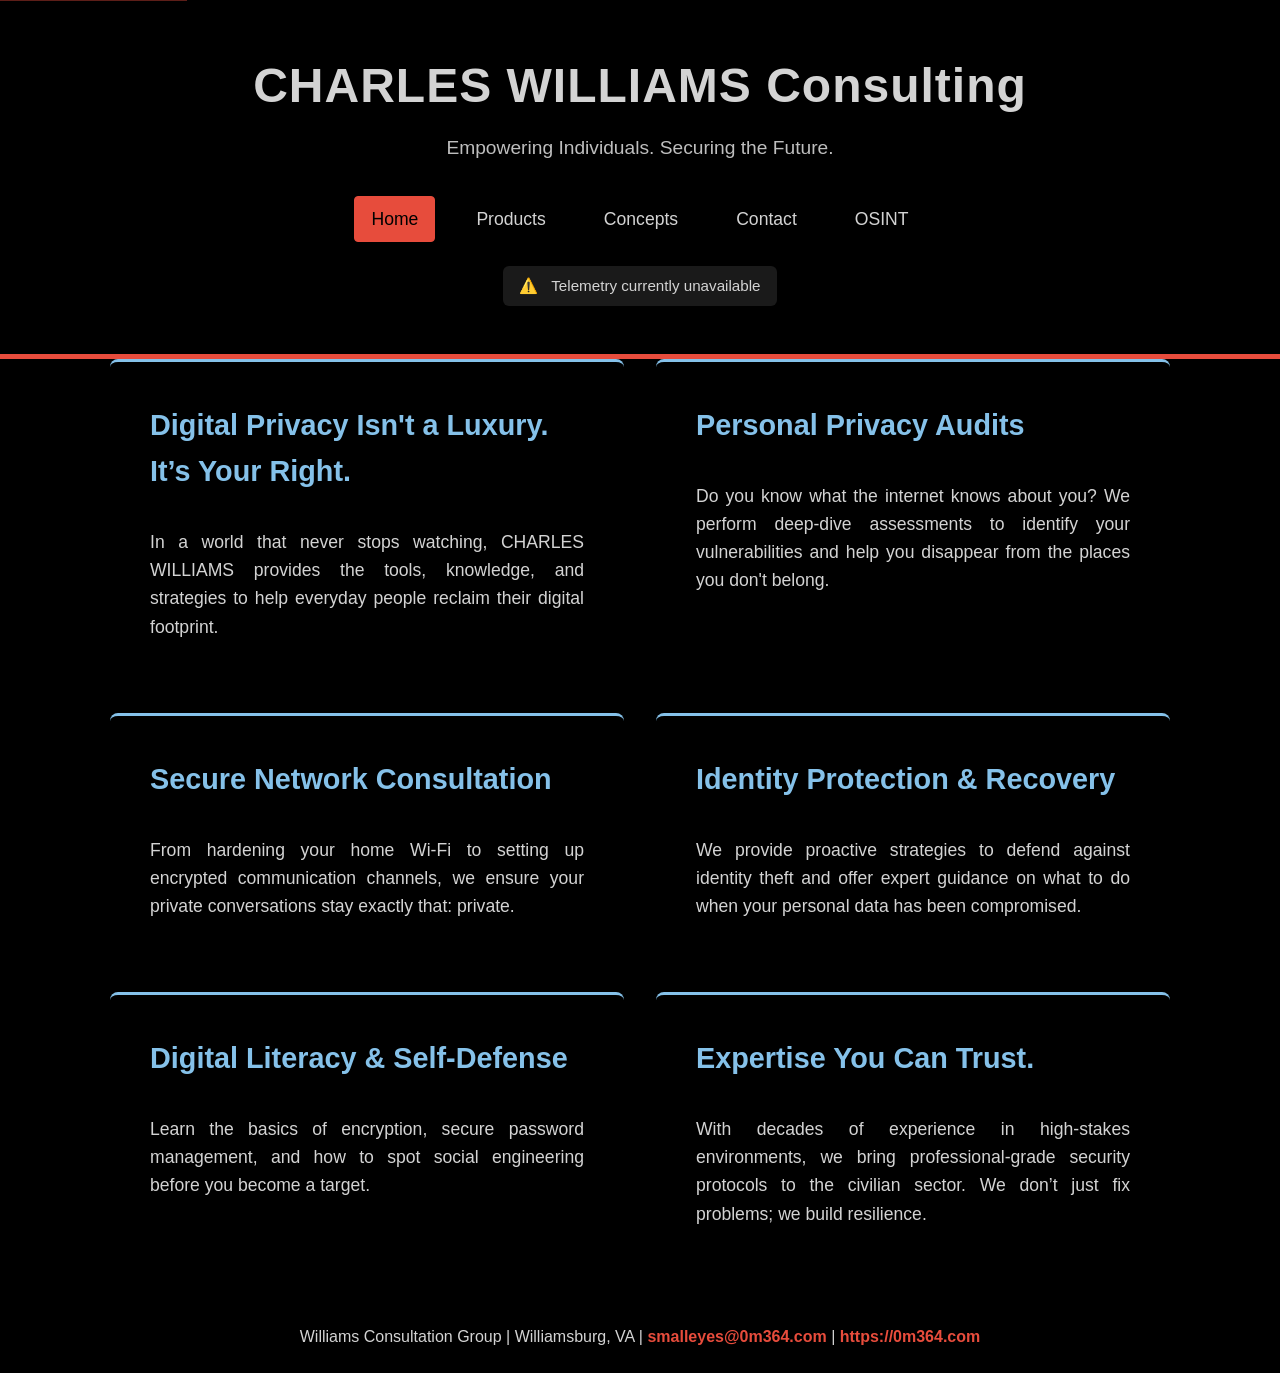
<file: index.html>
<!DOCTYPE html>
<html lang="en">
<head>
    <meta http-equiv="Content-Security-Policy" content="default-src 'self'; script-src 'self' https://cdnjs.cloudflare.com; style-src 'self'; img-src 'self' data: https:; connect-src 'self' https://get.geojs.io https://api.open-meteo.com https://api.counterapi.dev; frame-src 'self' https://github.com;">
    <meta charset="UTF-8">
    <meta name="viewport" content="width=device-width, initial-scale=1.0">
    <meta name="description" content="CHARLES WILLIAMS Consulting Empowering Individuals. Securing the Future.">
    <title>CHARLES WILLIAMS Consulting | Empowering Individuals. Securing the Future.</title>
    <link rel="stylesheet" href="styles.css">
</head>
<body>
    <a href="#main-content" class="skip-link">Skip to main content</a>
    <header>
        <div class="container">
            <h1>CHARLES WILLIAMS Consulting</h1>
            <p class="tagline">Empowering Individuals. Securing the Future.</p>
            <nav class="navigation">
                <a href="index.html" class="active" aria-current="page">Home</a>
                <a href="products.html">Products</a>
                <a href="concepts.html">Concepts</a>
                <a href="contact.html">Contact</a>
                <a href="#" id="sitrep-btn" role="button" aria-haspopup="dialog">OSINT</a>

            </nav>
            <div id="local-info" class="local-info-widget"></div>
        </div>
    </header>

    <main id="main-content" class="container" tabindex="-1">
        <section id="digital-privacy" class="card">
            <h2>Digital Privacy Isn't a Luxury. It’s Your Right.</h2>
            <p>In a world that never stops watching, CHARLES WILLIAMS provides the tools, knowledge, and strategies to help everyday people reclaim their digital footprint.</p>
        </section>

        <section id="personal-privacy-audits" class="card">
            <h2>Personal Privacy Audits</h2>
            <p>Do you know what the internet knows about you? We perform deep-dive assessments to identify your vulnerabilities and help you disappear from the places you don't belong.</p>
        </section>

        <section id="secure-network-consultation" class="card">
            <h2>Secure Network Consultation</h2>
            <p>From hardening your home Wi-Fi to setting up encrypted communication channels, we ensure your private conversations stay exactly that: private.</p>
        </section>

        <section id="identity-protection" class="card">
            <h2>Identity Protection & Recovery</h2>
            <p>We provide proactive strategies to defend against identity theft and offer expert guidance on what to do when your personal data has been compromised.</p>
        </section>

        <section id="digital-literacy" class="card">
            <h2>Digital Literacy & Self-Defense</h2>
            <p>Learn the basics of encryption, secure password management, and how to spot social engineering before you become a target.</p>
        </section>

        <section id="expertise" class="card">
            <h2>Expertise You Can Trust.</h2>
            <p>With decades of experience in high-stakes environments, we bring professional-grade security protocols to the civilian sector. We don’t just fix problems; we build resilience.</p>
        </section>
    </main>

    <footer>
        <div class="container">
            <p>Williams Consultation Group | Williamsburg, VA | <a href="mailto:smalleyes@0m364.com">smalleyes@0m364.com</a> | <a href="https://0m364.com" target="_blank" rel="noopener noreferrer">https://0m364.com</a></p>
        </div>
    </footer>
<script src="modal.js"></script>
<script src="widget.js"></script>

<div id="sitrep-modal" class="sitrep-modal-overlay" role="dialog" aria-modal="true" aria-label="Situation Report">
    <div class="sitrep-modal-content">
        <button type="button" class="sitrep-modal-close" id="close-sitrep" aria-label="Close" title="Close (Esc)"><span aria-hidden="true">&times;</span></button>
        <div id="sitrep-content">
            <p><strong>BLUF:</strong> The shift from localized skirmish to structural energy war is complete; Brent Crude’s 30% monthly forecast leap confirms the world has priced in a permanent state of kinetic friction in the Middle East.</p>
            <br>
            <p><strong>VECTOR 1: CONFLICT</strong></p>
            <p>Kinetic: The "shadow war" ended. Coordinated US-Israeli strikes on Iranian strategic sites in late February triggered a month of escalating reprisals. Most significant: An Iranian missile/drone strike on Saudi Arabia’s Prince Sultan Air Base, signaling that traditional "safe zones" for Western assets no longer exist.</p>
            <p>Cyber: Total digital mobilization. We tracked over 100 high-level incidents across the Gulf in a 72-hour window mid-March. Nation-state actors have moved past data theft to supply-chain weaponization, targeting SCADA systems in energy and aviation. It’s not "hacking" anymore; it’s prep for a total grid-down scenario.</p>
            <br>
            <p><strong>VECTOR 2: FINANCE</strong></p>
            <p>Commodity Shocks: Brent Crude is the only chart that matters right now. Economists recorded the steepest annual forecast revision in history—a 30% jump in 30 days. This isn't a spike; it’s a structural repricing.</p>
            <p>Sovereign Stress: Japan’s Central Bank has officially pivot-classified the Iran conflict as a "monetary policy problem." When the world’s largest creditors start hiking rates to offset war-driven fuel costs, the "cheap money" era is buried.</p>
            <br>
            <p><strong>VECTOR 3: HUMAN</strong></p>
            <p>Anomalous Displacement: Beyond the standard refugee flows, we are seeing "Crypto-flight"—massive, synchronized wallet movements out of regional exchanges into cold storage or neutral-jurisdiction stablecoins, mirroring the physical movement of elites out of the Gulf.</p>
            <p>Aviation: Regional airspace is a Swiss-cheese map of NOTAMs (Notices to Air Missions). Commercial traffic in the Middle East is being rerouted daily to avoid "active kinetic zones," straining global fuel reserves and logistics.</p>
            <br>
            <p><strong>VECTOR 4: EARTH</strong></p>
            <p>Atmospheric: We are in a "Decoupled La Niña." While the SST (Sea Surface Temperature) anomalies in the Pacific are weakening toward neutral, the atmospheric response remains locked in a high-stress gradient. Translation: The weather isn't following the traditional playbook, making agricultural yields in the Southern Hemisphere even more unpredictable than the geopolitics.</p>
            <p>Seismic: Multiple M6.0+ events recorded, but the systemic stress is currently focused on the human "Ground" rather than the literal one.</p>
            <br>
            <p><strong>MARVIN’S ASSESSMENT:</strong></p>
            <p>The machine is grinding its gears because there's sand and shrapnel in the oil. We’re currently at a 7.5/10 on the "Don't Panic" scale. You’re not dead yet, but the life support system is beeping very loudly.</p>
        </div>
    </div>
</div>



</body>
</html>
</file>
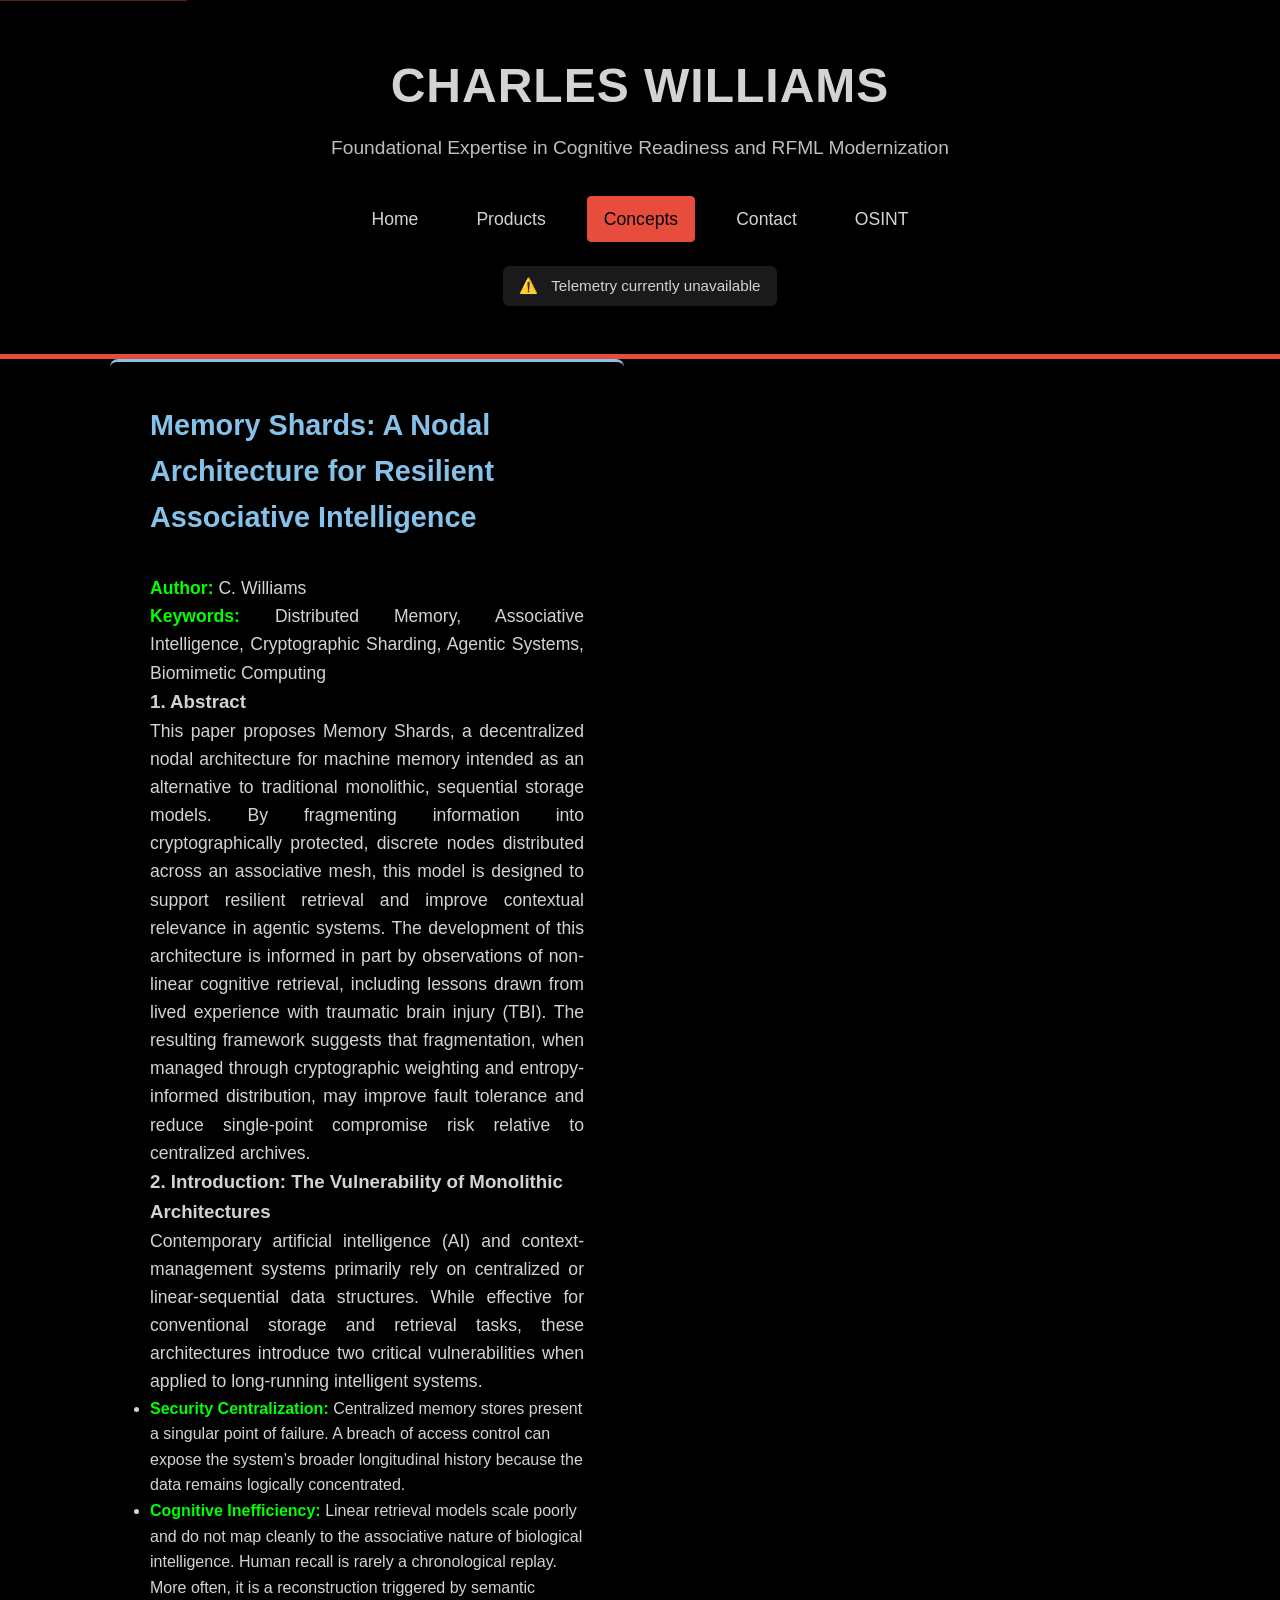
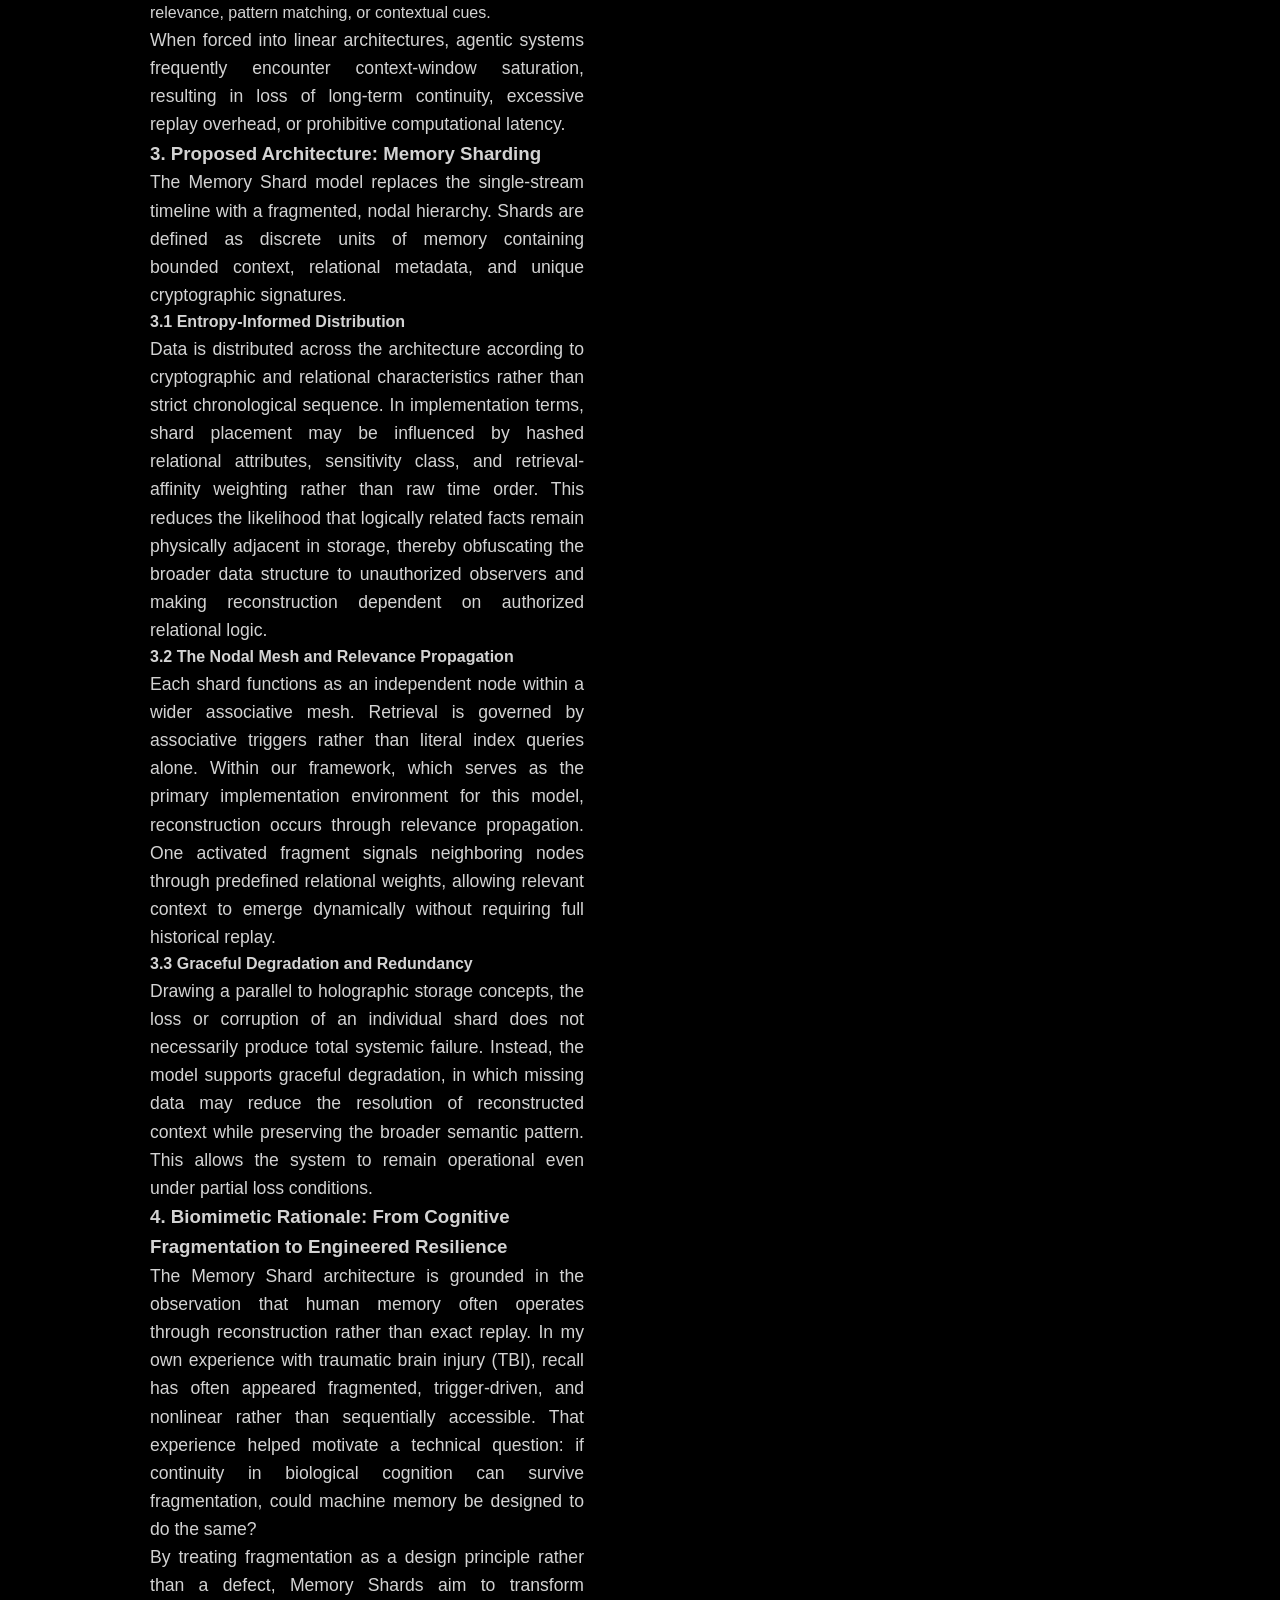
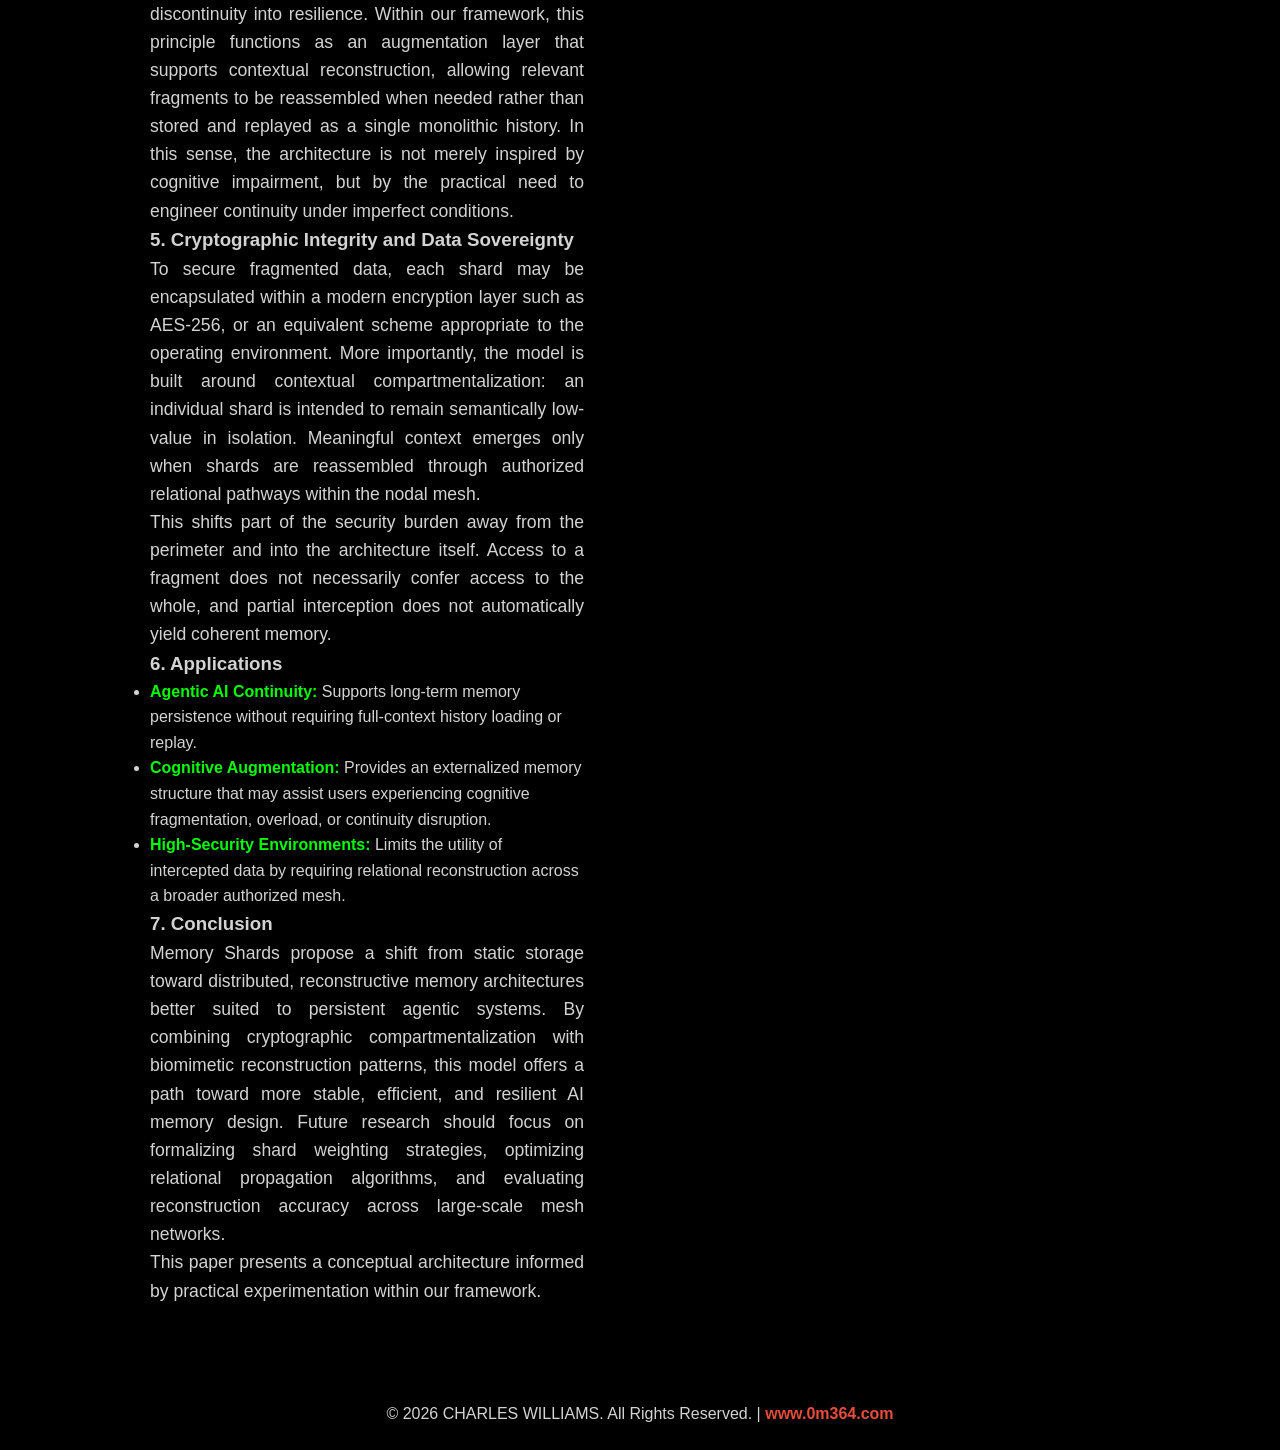
<file: concepts.html>
<!DOCTYPE html>
<html lang="en">
<head>
    <meta http-equiv="Content-Security-Policy" content="default-src 'self'; script-src 'self' https://cdnjs.cloudflare.com; style-src 'self'; img-src 'self' data: https:; connect-src 'self' https://get.geojs.io https://api.open-meteo.com https://api.counterapi.dev; frame-src 'self' https://github.com;">
    <meta charset="UTF-8">
    <meta name="viewport" content="width=device-width, initial-scale=1.0">
    <meta name="description" content="CHARLES WILLIAMS Concepts - Memory Shards: A Nodal Architecture for Resilient Associative Intelligence">
    <title>Concepts | CHARLES WILLIAMS</title>
    <link rel="stylesheet" href="styles.css">
</head>
<body>
    <a href="#main-content" class="skip-link">Skip to main content</a>
    <header>
        <div class="container">
            <h1>CHARLES WILLIAMS</h1>
            <p class="tagline">Foundational Expertise in Cognitive Readiness and RFML Modernization</p>
            <nav class="navigation">
                <a href="index.html">Home</a>
                <a href="products.html">Products</a>
                <a href="concepts.html" class="active" aria-current="page">Concepts</a>
                <a href="contact.html">Contact</a>
                <a href="#" id="sitrep-btn" role="button" aria-haspopup="dialog">OSINT</a>
            </nav>
            <div id="local-info" class="local-info-widget"></div>
        </div>
    </header>

    <main id="main-content" class="container" tabindex="-1">
        <section class="card">
            <h2>Memory Shards: A Nodal Architecture for Resilient Associative Intelligence</h2>
            <p><strong>Author:</strong> C. Williams</p>
            <p><strong>Keywords:</strong> Distributed Memory, Associative Intelligence, Cryptographic Sharding, Agentic Systems, Biomimetic Computing</p>

            <h3>1. Abstract</h3>
            <p>This paper proposes Memory Shards, a decentralized nodal architecture for machine memory intended as an alternative to traditional monolithic, sequential storage models. By fragmenting information into cryptographically protected, discrete nodes distributed across an associative mesh, this model is designed to support resilient retrieval and improve contextual relevance in agentic systems. The development of this architecture is informed in part by observations of non-linear cognitive retrieval, including lessons drawn from lived experience with traumatic brain injury (TBI). The resulting framework suggests that fragmentation, when managed through cryptographic weighting and entropy-informed distribution, may improve fault tolerance and reduce single-point compromise risk relative to centralized archives.</p>

            <h3>2. Introduction: The Vulnerability of Monolithic Architectures</h3>
            <p>Contemporary artificial intelligence (AI) and context-management systems primarily rely on centralized or linear-sequential data structures. While effective for conventional storage and retrieval tasks, these architectures introduce two critical vulnerabilities when applied to long-running intelligent systems.</p>
            <ul>
                <li><strong>Security Centralization:</strong> Centralized memory stores present a singular point of failure. A breach of access control can expose the system’s broader longitudinal history because the data remains logically concentrated.</li>
                <li><strong>Cognitive Inefficiency:</strong> Linear retrieval models scale poorly and do not map cleanly to the associative nature of biological intelligence. Human recall is rarely a chronological replay. More often, it is a reconstruction triggered by semantic relevance, pattern matching, or contextual cues.</li>
            </ul>
            <p>When forced into linear architectures, agentic systems frequently encounter context-window saturation, resulting in loss of long-term continuity, excessive replay overhead, or prohibitive computational latency.</p>

            <h3>3. Proposed Architecture: Memory Sharding</h3>
            <p>The Memory Shard model replaces the single-stream timeline with a fragmented, nodal hierarchy. Shards are defined as discrete units of memory containing bounded context, relational metadata, and unique cryptographic signatures.</p>

            <h4>3.1 Entropy-Informed Distribution</h4>
            <p>Data is distributed across the architecture according to cryptographic and relational characteristics rather than strict chronological sequence. In implementation terms, shard placement may be influenced by hashed relational attributes, sensitivity class, and retrieval-affinity weighting rather than raw time order. This reduces the likelihood that logically related facts remain physically adjacent in storage, thereby obfuscating the broader data structure to unauthorized observers and making reconstruction dependent on authorized relational logic.</p>

            <h4>3.2 The Nodal Mesh and Relevance Propagation</h4>
            <p>Each shard functions as an independent node within a wider associative mesh. Retrieval is governed by associative triggers rather than literal index queries alone. Within our framework, which serves as the primary implementation environment for this model, reconstruction occurs through relevance propagation. One activated fragment signals neighboring nodes through predefined relational weights, allowing relevant context to emerge dynamically without requiring full historical replay.</p>

            <h4>3.3 Graceful Degradation and Redundancy</h4>
            <p>Drawing a parallel to holographic storage concepts, the loss or corruption of an individual shard does not necessarily produce total systemic failure. Instead, the model supports graceful degradation, in which missing data may reduce the resolution of reconstructed context while preserving the broader semantic pattern. This allows the system to remain operational even under partial loss conditions.</p>

            <h3>4. Biomimetic Rationale: From Cognitive Fragmentation to Engineered Resilience</h3>
            <p>The Memory Shard architecture is grounded in the observation that human memory often operates through reconstruction rather than exact replay. In my own experience with traumatic brain injury (TBI), recall has often appeared fragmented, trigger-driven, and nonlinear rather than sequentially accessible. That experience helped motivate a technical question: if continuity in biological cognition can survive fragmentation, could machine memory be designed to do the same?</p>
            <p>By treating fragmentation as a design principle rather than a defect, Memory Shards aim to transform discontinuity into resilience. Within our framework, this principle functions as an augmentation layer that supports contextual reconstruction, allowing relevant fragments to be reassembled when needed rather than stored and replayed as a single monolithic history. In this sense, the architecture is not merely inspired by cognitive impairment, but by the practical need to engineer continuity under imperfect conditions.</p>

            <h3>5. Cryptographic Integrity and Data Sovereignty</h3>
            <p>To secure fragmented data, each shard may be encapsulated within a modern encryption layer such as AES-256, or an equivalent scheme appropriate to the operating environment. More importantly, the model is built around contextual compartmentalization: an individual shard is intended to remain semantically low-value in isolation. Meaningful context emerges only when shards are reassembled through authorized relational pathways within the nodal mesh.</p>
            <p>This shifts part of the security burden away from the perimeter and into the architecture itself. Access to a fragment does not necessarily confer access to the whole, and partial interception does not automatically yield coherent memory.</p>

            <h3>6. Applications</h3>
            <ul>
                <li><strong>Agentic AI Continuity:</strong> Supports long-term memory persistence without requiring full-context history loading or replay.</li>
                <li><strong>Cognitive Augmentation:</strong> Provides an externalized memory structure that may assist users experiencing cognitive fragmentation, overload, or continuity disruption.</li>
                <li><strong>High-Security Environments:</strong> Limits the utility of intercepted data by requiring relational reconstruction across a broader authorized mesh.</li>
            </ul>

            <h3>7. Conclusion</h3>
            <p>Memory Shards propose a shift from static storage toward distributed, reconstructive memory architectures better suited to persistent agentic systems. By combining cryptographic compartmentalization with biomimetic reconstruction patterns, this model offers a path toward more stable, efficient, and resilient AI memory design. Future research should focus on formalizing shard weighting strategies, optimizing relational propagation algorithms, and evaluating reconstruction accuracy across large-scale mesh networks.</p>
            <p>This paper presents a conceptual architecture informed by practical experimentation within our framework.</p>
        </section>
    </main>

    <footer>
        <div class="container">
            <p>&copy; 2026 CHARLES WILLIAMS. All Rights Reserved. | <a href="https://www.0m364.com" target="_blank" rel="noopener noreferrer">www.0m364.com</a></p>
        </div>
    </footer>
<script src="modal.js"></script>
<script src="widget.js"></script>

<div id="sitrep-modal" class="sitrep-modal-overlay" role="dialog" aria-modal="true" aria-label="Situation Report">
    <div class="sitrep-modal-content">
        <button type="button" class="sitrep-modal-close" id="close-sitrep" aria-label="Close" title="Close (Esc)"><span aria-hidden="true">&times;</span></button>
        <div id="sitrep-content">
            <p><strong>BLUF:</strong> The shift from localized skirmish to structural energy war is complete; Brent Crude’s 30% monthly forecast leap confirms the world has priced in a permanent state of kinetic friction in the Middle East.</p>
            <br>
            <p><strong>VECTOR 1: CONFLICT</strong></p>
            <p>Kinetic: The "shadow war" ended. Coordinated US-Israeli strikes on Iranian strategic sites in late February triggered a month of escalating reprisals. Most significant: An Iranian missile/drone strike on Saudi Arabia’s Prince Sultan Air Base, signaling that traditional "safe zones" for Western assets no longer exist.</p>
            <p>Cyber: Total digital mobilization. We tracked over 100 high-level incidents across the Gulf in a 72-hour window mid-March. Nation-state actors have moved past data theft to supply-chain weaponization, targeting SCADA systems in energy and aviation. It’s not "hacking" anymore; it’s prep for a total grid-down scenario.</p>
            <br>
            <p><strong>VECTOR 2: FINANCE</strong></p>
            <p>Commodity Shocks: Brent Crude is the only chart that matters right now. Economists recorded the steepest annual forecast revision in history—a 30% jump in 30 days. This isn't a spike; it’s a structural repricing.</p>
            <p>Sovereign Stress: Japan’s Central Bank has officially pivot-classified the Iran conflict as a "monetary policy problem." When the world’s largest creditors start hiking rates to offset war-driven fuel costs, the "cheap money" era is buried.</p>
            <br>
            <p><strong>VECTOR 3: HUMAN</strong></p>
            <p>Anomalous Displacement: Beyond the standard refugee flows, we are seeing "Crypto-flight"—massive, synchronized wallet movements out of regional exchanges into cold storage or neutral-jurisdiction stablecoins, mirroring the physical movement of elites out of the Gulf.</p>
            <p>Aviation: Regional airspace is a Swiss-cheese map of NOTAMs (Notices to Air Missions). Commercial traffic in the Middle East is being rerouted daily to avoid "active kinetic zones," straining global fuel reserves and logistics.</p>
            <br>
            <p><strong>VECTOR 4: EARTH</strong></p>
            <p>Atmospheric: We are in a "Decoupled La Niña." While the SST (Sea Surface Temperature) anomalies in the Pacific are weakening toward neutral, the atmospheric response remains locked in a high-stress gradient. Translation: The weather isn't following the traditional playbook, making agricultural yields in the Southern Hemisphere even more unpredictable than the geopolitics.</p>
            <p>Seismic: Multiple M6.0+ events recorded, but the systemic stress is currently focused on the human "Ground" rather than the literal one.</p>
            <br>
            <p><strong>MARVIN’S ASSESSMENT:</strong></p>
            <p>The machine is grinding its gears because there's sand and shrapnel in the oil. We’re currently at a 7.5/10 on the "Don't Panic" scale. You’re not dead yet, but the life support system is beeping very loudly.</p>
        </div>
    </div>
</div>



</body>
</html>
</file>
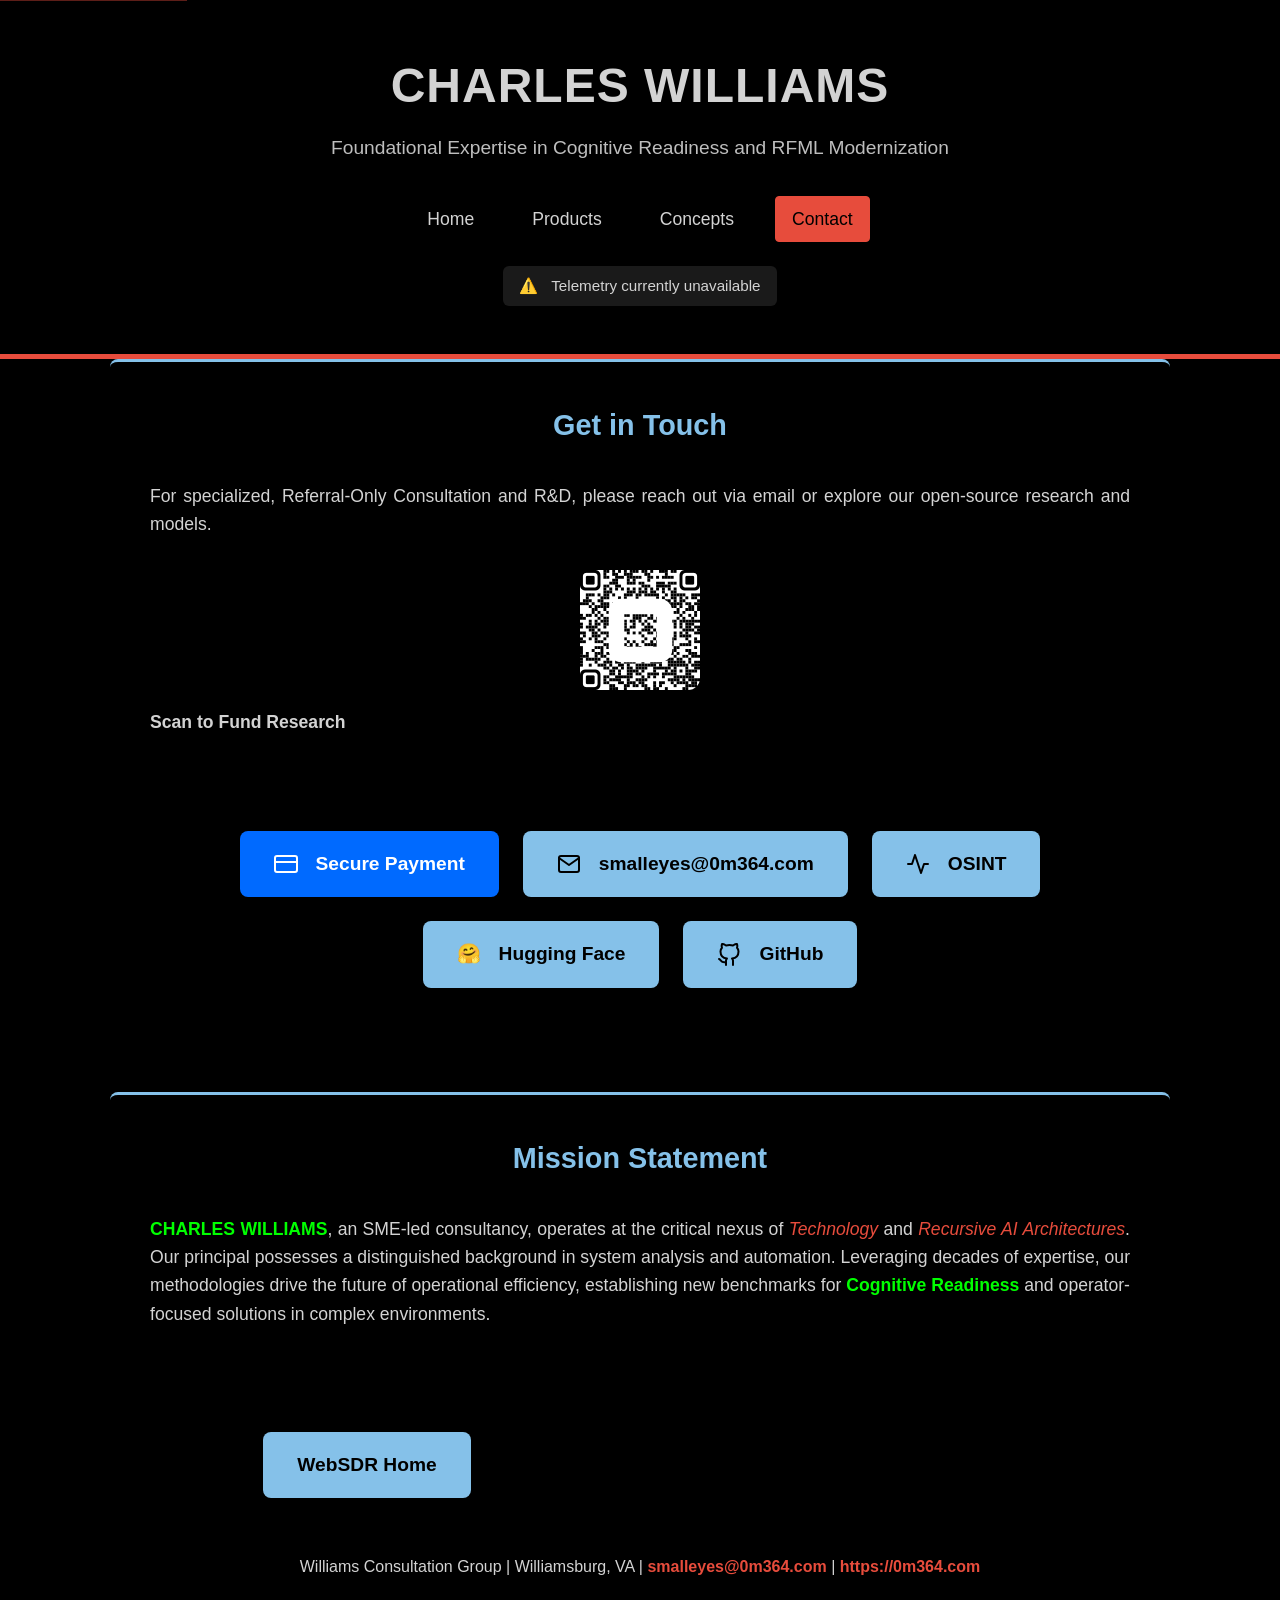
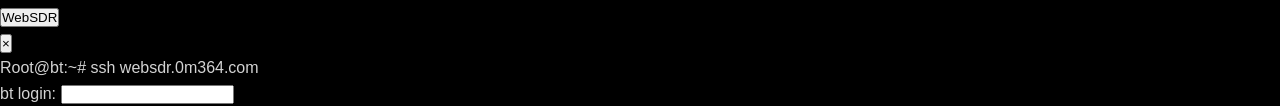
<file: contact.html>
<!DOCTYPE html>
<html lang="en">
<head>
    <meta http-equiv="Content-Security-Policy" content="default-src 'self'; script-src 'self' https://cdnjs.cloudflare.com; style-src 'self'; img-src 'self' data: https:; connect-src 'self' https://get.geojs.io https://api.open-meteo.com https://api.counterapi.dev; frame-src 'self' https://github.com;">
    <meta charset="UTF-8">
    <meta name="viewport" content="width=device-width, initial-scale=1.0">
    <meta name="description" content="Contact CHARLES WILLIAMS for specialized, Referral-Only Consultation and R&D for the IC, DoD, and authorized Prime Contractors.">
    <title>Contact | CHARLES WILLIAMS</title>
    <link rel="stylesheet" href="styles.css">
</head>
<body>
    <a href="#main-content" class="skip-link">Skip to main content</a>
    <header>
        <div class="container">
            <h1>CHARLES WILLIAMS</h1>
            <p class="tagline">Foundational Expertise in Cognitive Readiness and RFML Modernization</p>
            <nav class="navigation">
                <a href="index.html">Home</a>
                <a href="products.html">Products</a>
                <a href="concepts.html">Concepts</a>
                <a href="contact.html" class="active" aria-current="page">Contact</a>

            </nav>
            <div id="local-info" class="local-info-widget"></div>
        </div>
    </header>

    <main id="main-content" class="container" tabindex="-1">
        <section class="card full-width">
            <h2>Get in Touch</h2>
            <p>For specialized, Referral-Only Consultation and R&amp;D, please reach out via email or explore our open-source research and models.</p>

            <div class="qr-code-container contact-qr-container">
                <img src="checkout-link-qr-code.png" alt="Square Payment QR Code" class="contact-qr-image">
                <p class="contact-qr-text">Scan to Fund Research</p>
                <div class="contact-sponsor-iframe">
                    <iframe src="https://github.com/sponsors/0m364/button" title="Sponsor 0m364" height="32" width="114" ></iframe>
                </div>
            </div>

            <div class="contact-links">
                <a href="https://square.link/u/Nbyy1oJd" target="_blank" rel="noopener noreferrer" class="button square-button">
                    <svg aria-hidden="true" xmlns="http://www.w3.org/2000/svg" width="24" height="24" viewBox="0 0 24 24" fill="none" stroke="currentColor" stroke-width="2" stroke-linecap="round" stroke-linejoin="round" class="feather feather-credit-card"><rect x="1" y="4" width="22" height="16" rx="2" ry="2"></rect><line x1="1" y1="10" x2="23" y2="10"></line></svg>
                    Secure Payment
                </a>
                <a href="mailto:smalleyes@0m364.com" class="button">
                    <svg aria-hidden="true" xmlns="http://www.0m364.com/2000/svg" width="24" height="24" viewBox="0 0 24 24" fill="none" stroke="currentColor" stroke-width="2" stroke-linecap="round" stroke-linejoin="round" class="feather feather-mail"><path d="M4 4h16c1.1 0 2 .9 2 2v12c0 1.1-.9 2-2 2H4c-1.1 0-2-.9-2-2V6c0-1.1.9-2 2-2z"></path><polyline points="22,6 12,13 2,6"></polyline></svg>
                    smalleyes@0m364.com
                </a>


                <a href="#" id="sitrep-btn" class="button" role="button" aria-haspopup="dialog">
                    <svg aria-hidden="true" xmlns="http://www.w3.org/2000/svg" width="24" height="24" viewBox="0 0 24 24" fill="none" stroke="currentColor" stroke-width="2" stroke-linecap="round" stroke-linejoin="round" class="feather feather-activity"><polyline points="22 12 18 12 15 21 9 3 6 12 2 12"></polyline></svg>
                    OSINT
                </a>
                <a href="https://huggingface.co/smalleyes" target="_blank" rel="noopener noreferrer" class="button">
                    <!-- Simple Hugging Face Emoji/Icon Placeholder -->
                    <span class="sitrep-btn-icon" aria-hidden="true">🤗</span>
                    Hugging Face
                </a>

                <a href="https://github.com/0m364" target="_blank" rel="noopener noreferrer" class="button">
                    <svg aria-hidden="true" xmlns="http://www.0m364.com/2000/svg" width="24" height="24" viewBox="0 0 24 24" fill="none" stroke="currentColor" stroke-width="2" stroke-linecap="round" stroke-linejoin="round" class="feather feather-github"><path d="M9 19c-5 1.5-5-2.5-7-3m14 6v-3.87a3.37 3.37 0 0 0-.94-2.61c3.14-.35 6.44-1.54 6.44-7A5.44 5.44 0 0 0 20 4.77 5.07 5.07 0 0 0 19.91 1S18.73.65 16 2.48a13.38 13.38 0 0 0-7 0C6.27.65 5.09 1 5.09 1A5.07 5.07 0 0 0 5 4.77a5.44 5.44 0 0 0-1.5 3.78c0 5.42 3.3 6.61 6.44 7A3.37 3.37 0 0 0 9 18.13V22"></path></svg>
                    GitHub
                </a>
            </div>
        </section>

        <section id="mission" class="card full-width mission-card">
            <h2>Mission Statement</h2>
            <p><strong>CHARLES WILLIAMS</strong>, an SME-led consultancy, operates at the critical nexus of <em>Technology</em> and <em>Recursive AI Architectures</em>. Our principal possesses a distinguished background in system analysis and automation. Leveraging decades of expertise, our methodologies drive the future of operational efficiency, establishing new benchmarks for <strong>Cognitive Readiness</strong> and operator-focused solutions in complex environments.</p>
        </section>
        <div class="websdr-home-link-container"><a href="http://www.websdr.org/" class="button websdr-home-link" target="_blank" rel="noopener noreferrer">WebSDR Home</a></div>
    </main>

    <footer>
        <div class="container">
            <p>Williams Consultation Group | Williamsburg, VA | <a href="mailto:smalleyes@0m364.com">smalleyes@0m364.com</a> | <a href="https://0m364.com" target="_blank" rel="noopener noreferrer">https://0m364.com</a></p>
        </div>
    </footer>
<script src="modal.js"></script>
<script src="widget.js"></script>






<div id="sitrep-modal" class="sitrep-modal-overlay" role="dialog" aria-modal="true" aria-label="Situation Report">
    <div class="sitrep-modal-content">
        <button type="button" class="sitrep-modal-close" id="close-sitrep" aria-label="Close" title="Close (Esc)"><span aria-hidden="true">&times;</span></button>
        <div id="sitrep-content">
            <p><strong>BLUF:</strong> The shift from localized skirmish to structural energy war is complete; Brent Crude’s 30% monthly forecast leap confirms the world has priced in a permanent state of kinetic friction in the Middle East.</p>
            <br>
            <p><strong>VECTOR 1: CONFLICT</strong></p>
            <p>Kinetic: The "shadow war" ended. Coordinated US-Israeli strikes on Iranian strategic sites in late February triggered a month of escalating reprisals. Most significant: An Iranian missile/drone strike on Saudi Arabia’s Prince Sultan Air Base, signaling that traditional "safe zones" for Western assets no longer exist.</p>
            <p>Cyber: Total digital mobilization. We tracked over 100 high-level incidents across the Gulf in a 72-hour window mid-March. Nation-state actors have moved past data theft to supply-chain weaponization, targeting SCADA systems in energy and aviation. It’s not "hacking" anymore; it’s prep for a total grid-down scenario.</p>
            <br>
            <p><strong>VECTOR 2: FINANCE</strong></p>
            <p>Commodity Shocks: Brent Crude is the only chart that matters right now. Economists recorded the steepest annual forecast revision in history—a 30% jump in 30 days. This isn't a spike; it’s a structural repricing.</p>
            <p>Sovereign Stress: Japan’s Central Bank has officially pivot-classified the Iran conflict as a "monetary policy problem." When the world’s largest creditors start hiking rates to offset war-driven fuel costs, the "cheap money" era is buried.</p>
            <br>
            <p><strong>VECTOR 3: HUMAN</strong></p>
            <p>Anomalous Displacement: Beyond the standard refugee flows, we are seeing "Crypto-flight"—massive, synchronized wallet movements out of regional exchanges into cold storage or neutral-jurisdiction stablecoins, mirroring the physical movement of elites out of the Gulf.</p>
            <p>Aviation: Regional airspace is a Swiss-cheese map of NOTAMs (Notices to Air Missions). Commercial traffic in the Middle East is being rerouted daily to avoid "active kinetic zones," straining global fuel reserves and logistics.</p>
            <br>
            <p><strong>VECTOR 4: EARTH</strong></p>
            <p>Atmospheric: We are in a "Decoupled La Niña." While the SST (Sea Surface Temperature) anomalies in the Pacific are weakening toward neutral, the atmospheric response remains locked in a high-stress gradient. Translation: The weather isn't following the traditional playbook, making agricultural yields in the Southern Hemisphere even more unpredictable than the geopolitics.</p>
            <p>Seismic: Multiple M6.0+ events recorded, but the systemic stress is currently focused on the human "Ground" rather than the literal one.</p>
            <br>
            <p><strong>MARVIN’S ASSESSMENT:</strong></p>
            <p>The machine is grinding its gears because there's sand and shrapnel in the oil. We’re currently at a 7.5/10 on the "Don't Panic" scale. You’re not dead yet, but the life support system is beeping very loudly.</p>
        </div>
    </div>
</div>






<button id="websdr-btn" style="display: none;">WebSDR</button>
</body>
</html>
</file>
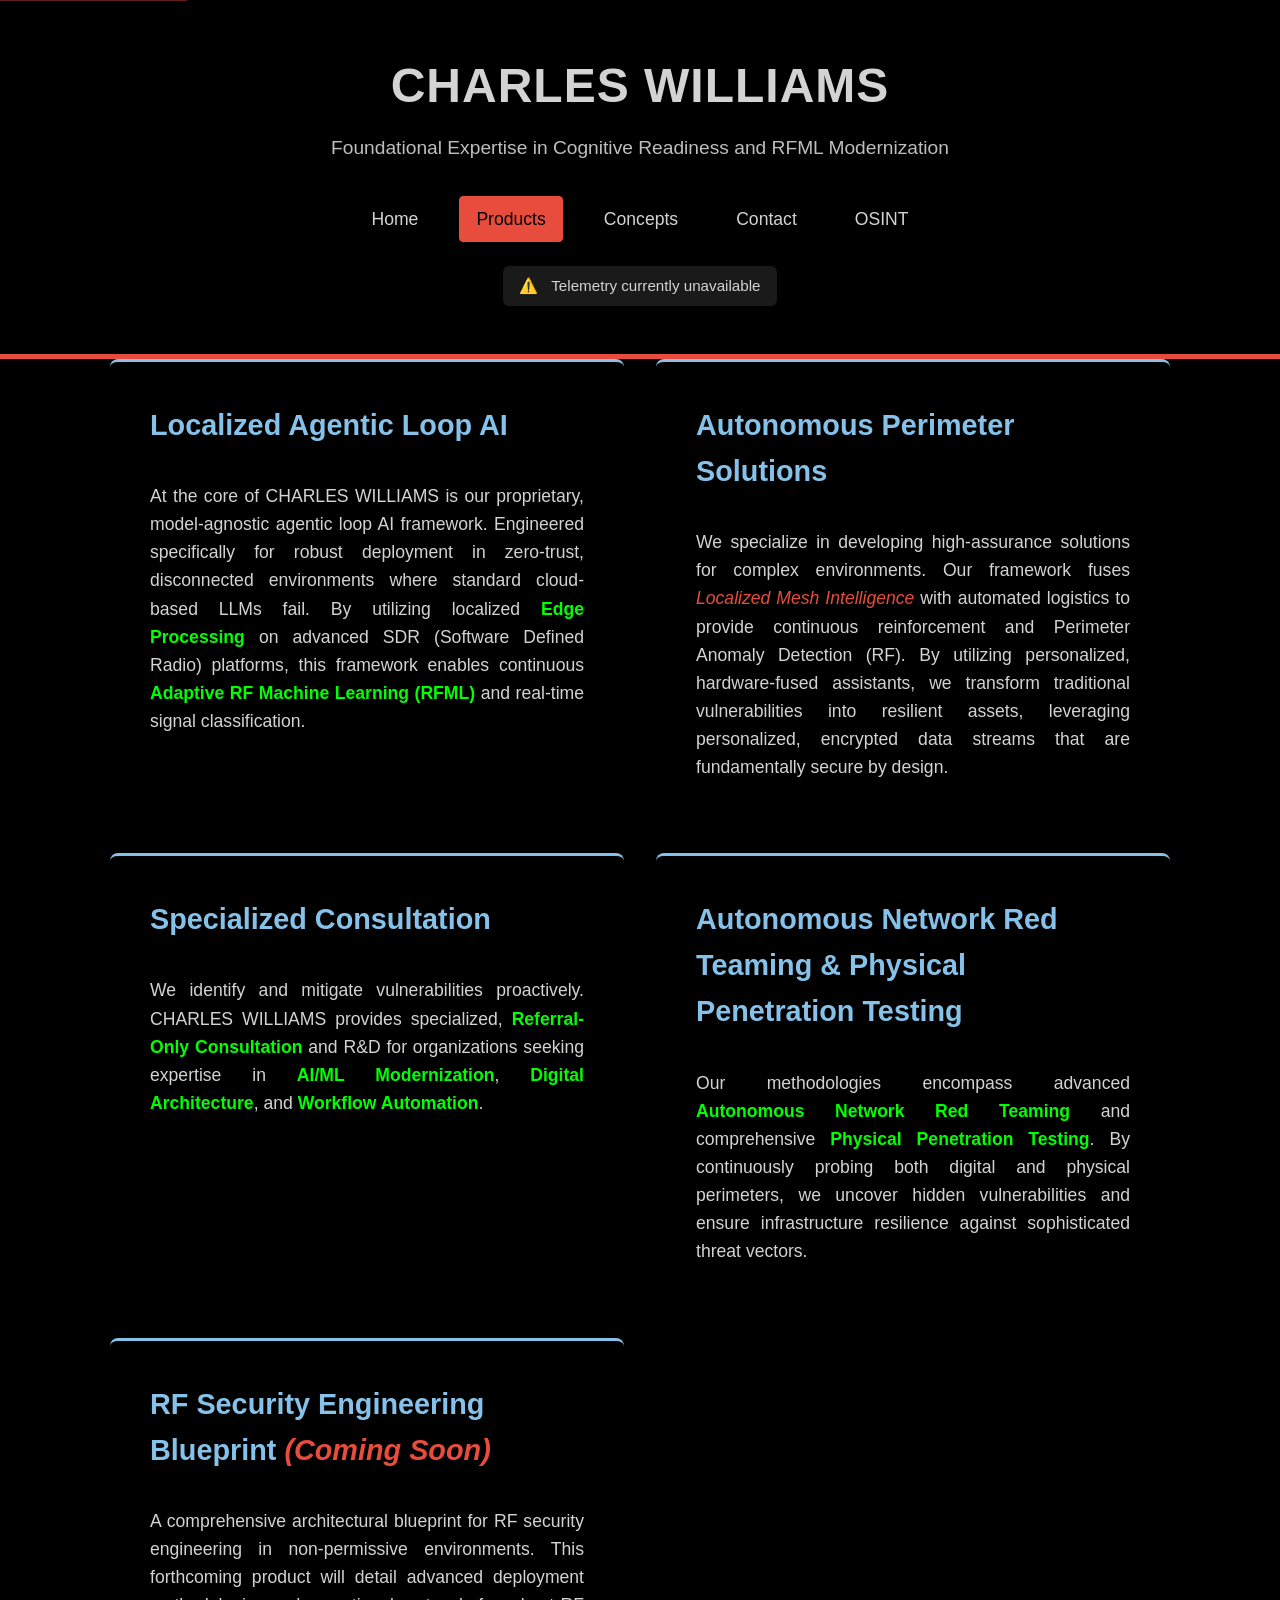
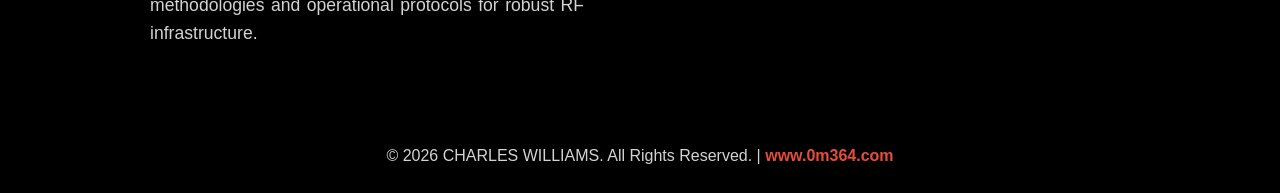
<file: products.html>
<!DOCTYPE html>
<html lang="en">
<head>
    <meta http-equiv="Content-Security-Policy" content="default-src 'self'; script-src 'self' https://cdnjs.cloudflare.com; style-src 'self'; img-src 'self' data: https:; connect-src 'self' https://get.geojs.io https://api.open-meteo.com https://api.counterapi.dev; frame-src 'self' https://github.com;">
    <meta charset="UTF-8">
    <meta name="viewport" content="width=device-width, initial-scale=1.0">
    <meta name="description" content="CHARLES WILLIAMS operates at the critical nexus of Recursive AI Architectures. Specialized in Cognitive Readiness and RFML Modernization.">
    <meta name="keywords" content="CHARLES WILLIAMS, Cognitive Readiness, RFML Modernization, Recursive AI Architectures, signal exploitation, tactical automation, Localized Agentic Loop AI, Disruptive Technology, zero-trust, Edge Processing, SDR, Adaptive RF Machine Learning, Autonomous Tactical Guarding, Integrated Deterrence, Localized Mesh Intelligence, Referral-Only Consultation, AI/ML Modernization, Digital SCIF Architecture, Cryptologic Workflow Automation">
    <title>CHARLES WILLIAMS | Cognitive Readiness and RFML Modernization</title>
    <link rel="stylesheet" href="styles.css">
</head>
<body>
    <a href="#main-content" class="skip-link">Skip to main content</a>
    <header>
        <div class="container">
            <h1>CHARLES WILLIAMS</h1>
            <p class="tagline">Foundational Expertise in Cognitive Readiness and RFML Modernization</p>
            <nav class="navigation">
                <a href="index.html">Home</a>
                <a href="products.html" class="active" aria-current="page">Products</a>
                <a href="concepts.html">Concepts</a>
                <a href="contact.html">Contact</a>
                <a href="#" id="sitrep-btn" role="button" aria-haspopup="dialog">OSINT</a>
            </nav>
            <div id="local-info" class="local-info-widget"></div>
        </div>
    </header>

    <main id="main-content" class="container" tabindex="-1">
        <section id="agentic-loop" class="card">
            <h2>Localized Agentic Loop AI</h2>
            <p>At the core of CHARLES WILLIAMS is our proprietary, model-agnostic agentic loop AI framework. Engineered specifically for robust deployment in zero-trust, disconnected environments where standard cloud-based LLMs fail. By utilizing localized <strong>Edge Processing</strong> on advanced SDR (Software Defined Radio) platforms, this framework enables continuous <strong>Adaptive RF Machine Learning (RFML)</strong> and real-time signal classification.</p>
        </section>

        <section id="perimeter-solutions" class="card">
            <h2>Autonomous Perimeter Solutions</h2>
            <p>We specialize in developing high-assurance solutions for complex environments. Our framework fuses <em>Localized Mesh Intelligence</em> with automated logistics to provide continuous reinforcement and Perimeter Anomaly Detection (RF). By utilizing personalized, hardware-fused assistants, we transform traditional vulnerabilities into resilient assets, leveraging personalized, encrypted data streams that are fundamentally secure by design.</p>
        </section>

        <section id="consultancy" class="card">
            <h2>Specialized Consultation</h2>
            <p>We identify and mitigate vulnerabilities proactively. CHARLES WILLIAMS provides specialized, <strong>Referral-Only Consultation</strong> and R&amp;D for organizations seeking expertise in <strong>AI/ML Modernization</strong>, <strong>Digital Architecture</strong>, and <strong>Workflow Automation</strong>.</p>
        </section>
        <section id="red-teaming" class="card">
            <h2>Autonomous Network Red Teaming &amp; Physical Penetration Testing</h2>
            <p>Our methodologies encompass advanced <strong>Autonomous Network Red Teaming</strong> and comprehensive <strong>Physical Penetration Testing</strong>. By continuously probing both digital and physical perimeters, we uncover hidden vulnerabilities and ensure infrastructure resilience against sophisticated threat vectors.</p>
        </section>

        <section id="rf-blueprint-product" class="card">
            <h2>RF Security Engineering Blueprint <em>(Coming Soon)</em></h2>
            <p>A comprehensive architectural blueprint for RF security engineering in non-permissive environments. This forthcoming product will detail advanced deployment methodologies and operational protocols for robust RF infrastructure.</p>
        </section>
</main>

    <footer>
        <div class="container">
            <p>&copy; 2026 CHARLES WILLIAMS. All Rights Reserved. | <a href="https://www.0m364.com" target="_blank" rel="noopener noreferrer">www.0m364.com</a></p>
        </div>
    </footer>
<script src="modal.js"></script>
<script src="widget.js"></script>






<div id="sitrep-modal" class="sitrep-modal-overlay" role="dialog" aria-modal="true" aria-label="Situation Report">
    <div class="sitrep-modal-content">
        <button type="button" class="sitrep-modal-close" id="close-sitrep" aria-label="Close" title="Close (Esc)"><span aria-hidden="true">&times;</span></button>
        <div id="sitrep-content">
            <p><strong>BLUF:</strong> The shift from localized skirmish to structural energy war is complete; Brent Crude’s 30% monthly forecast leap confirms the world has priced in a permanent state of kinetic friction in the Middle East.</p>
            <br>
            <p><strong>VECTOR 1: CONFLICT</strong></p>
            <p>Kinetic: The "shadow war" ended. Coordinated US-Israeli strikes on Iranian strategic sites in late February triggered a month of escalating reprisals. Most significant: An Iranian missile/drone strike on Saudi Arabia’s Prince Sultan Air Base, signaling that traditional "safe zones" for Western assets no longer exist.</p>
            <p>Cyber: Total digital mobilization. We tracked over 100 high-level incidents across the Gulf in a 72-hour window mid-March. Nation-state actors have moved past data theft to supply-chain weaponization, targeting SCADA systems in energy and aviation. It’s not "hacking" anymore; it’s prep for a total grid-down scenario.</p>
            <br>
            <p><strong>VECTOR 2: FINANCE</strong></p>
            <p>Commodity Shocks: Brent Crude is the only chart that matters right now. Economists recorded the steepest annual forecast revision in history—a 30% jump in 30 days. This isn't a spike; it’s a structural repricing.</p>
            <p>Sovereign Stress: Japan’s Central Bank has officially pivot-classified the Iran conflict as a "monetary policy problem." When the world’s largest creditors start hiking rates to offset war-driven fuel costs, the "cheap money" era is buried.</p>
            <br>
            <p><strong>VECTOR 3: HUMAN</strong></p>
            <p>Anomalous Displacement: Beyond the standard refugee flows, we are seeing "Crypto-flight"—massive, synchronized wallet movements out of regional exchanges into cold storage or neutral-jurisdiction stablecoins, mirroring the physical movement of elites out of the Gulf.</p>
            <p>Aviation: Regional airspace is a Swiss-cheese map of NOTAMs (Notices to Air Missions). Commercial traffic in the Middle East is being rerouted daily to avoid "active kinetic zones," straining global fuel reserves and logistics.</p>
            <br>
            <p><strong>VECTOR 4: EARTH</strong></p>
            <p>Atmospheric: We are in a "Decoupled La Niña." While the SST (Sea Surface Temperature) anomalies in the Pacific are weakening toward neutral, the atmospheric response remains locked in a high-stress gradient. Translation: The weather isn't following the traditional playbook, making agricultural yields in the Southern Hemisphere even more unpredictable than the geopolitics.</p>
            <p>Seismic: Multiple M6.0+ events recorded, but the systemic stress is currently focused on the human "Ground" rather than the literal one.</p>
            <br>
            <p><strong>MARVIN’S ASSESSMENT:</strong></p>
            <p>The machine is grinding its gears because there's sand and shrapnel in the oil. We’re currently at a 7.5/10 on the "Don't Panic" scale. You’re not dead yet, but the life support system is beeping very loudly.</p>
        </div>
    </div>
</div>








</body>
</html>
</file>
<file: styles.css>
:root {
    --primary-color: #3498db;
    --secondary-color: #85c1e9;
    --accent-color: #e74c3c;
    --text-color: #d3d3d3;
    --light-bg: #000000;
    --card-bg: #000000;
    --white: #d3d3d3;
}

* {
    margin: 0;
    padding: 0;
    box-sizing: border-box;
}

body {
    font-family: 'Segoe UI', Tahoma, Geneva, Verdana, sans-serif;
    line-height: 1.6;
    color: var(--text-color);
    background-color: var(--light-bg);
}

a:focus-visible, button:focus-visible, input:focus-visible {
    outline: 2px solid var(--accent-color);
    outline-offset: 2px;
}

.container {
    max-width: 1100px;
    margin: 0 auto;
    padding: 0 20px;
}

header {
    background-color: #000000;
    color: var(--white);
    padding: 3rem 0;
    text-align: center;
    border-bottom: 5px solid var(--accent-color);
}

header h1 {
    font-size: 3rem;
    margin-bottom: 0.5rem;
    letter-spacing: 1px;
}

.tagline {
    font-size: 1.2rem;
    font-weight: 300;
    opacity: 0.9;
}

main {
    padding: 3rem 0;
    display: grid;
    gap: 2rem;
}

.card {
    background-color: var(--card-bg);
    border-radius: 8px;
    padding: 2.5rem;
    box-shadow: 0 4px 6px rgba(0, 0, 0, 0.05);
    transition: transform 0.3s ease;
    border-top: 3px solid var(--secondary-color);
}

.card:hover {
    transform: translateY(-5px);
    box-shadow: 0 8px 15px rgba(0, 0, 0, 0.1);
}

.card h2 {
    color: var(--secondary-color);
    margin-bottom: 1.5rem;
    font-size: 1.8rem;
    border-bottom: 2px solid var(--light-bg);
    padding-bottom: 0.5rem;
}

.card p {
    font-size: 1.1rem;
    color: var(--text-color);
    text-align: justify;
}

strong {
    color: #00ff00;
    font-weight: 600;
}

em {
    color: var(--accent-color);
    font-style: italic;
}

footer {
    background-color: #000000;
    color: var(--white);
    text-align: center;
    padding: 1.5rem 0;
    margin-top: 2rem;
}

footer a {
    color: var(--accent-color);
    text-decoration: none;
    font-weight: bold;
}

footer a:hover {
    text-decoration: underline;
}

@media (min-width: 768px) {
    main {
        grid-template-columns: repeat(2, 1fr);
    }
}

/* Navigation Styling */
.navigation {
    margin-top: 2rem;
    display: flex;
    justify-content: center;
    gap: 1.5rem;
}

.navigation a {
    color: var(--white);
    text-decoration: none;
    font-size: 1.1rem;
    padding: 0.5rem 1rem;
    border-radius: 4px;
    transition: background-color 0.3s ease, color 0.3s ease;
    border: 1px solid transparent;
}

.navigation a:hover, .navigation a.active {
    background-color: var(--accent-color);
    border-color: var(--accent-color);
    color: #000000;
}

/* Contact Links & Buttons */
.full-width {
    grid-column: 1 / -1;
    text-align: center;
}

.contact-links {
    margin-top: 2.5rem;
    display: flex;
    flex-direction: column;
    gap: 1.5rem;
    align-items: center;
}

.button {
    display: flex;
    align-items: center;
    justify-content: center;
    gap: 10px;
    background-color: var(--secondary-color);
    color: #000000;
    padding: 1rem 2rem;
    border-radius: 8px;
    text-decoration: none;
    font-size: 1.2rem;
    font-weight: bold;
    transition: background-color 0.3s ease, color 0.3s ease, border-color 0.3s ease, transform 0.2s ease;
    border: 2px solid transparent;
    width: 100%;
    max-width: 400px;
    box-shadow: 0 4px 6px rgba(0, 0, 0, 0.1);
}

.button:hover {
    background-color: #000000;
    color: var(--secondary-color);
    border-color: var(--secondary-color);
    transform: translateY(-3px);
    box-shadow: 0 6px 12px rgba(0, 0, 0, 0.15);
}

.button svg {
    margin-right: 8px;
}

@media (min-width: 768px) {
    .contact-links {
        flex-direction: row;
        justify-content: center;
        flex-wrap: wrap;
    }

    .button {
        width: auto;
    }
}

.square-button {
    background-color: #006aff; /* Square's approximate brand color */
    color: #ffffff;
}

.square-button:hover {
    background-color: #005ce6;
}

/* Local Info Widget Styling */
.local-info-widget {
    margin-top: 1.5rem;
    padding: 0.5rem 1rem;
    font-size: 0.95rem;
    color: var(--white);
    background-color: rgba(255, 255, 255, 0.1);
    border-radius: 6px;
    display: inline-flex;
    justify-content: center;
    align-items: center;
    gap: 0.8rem;
}

.local-info-widget span {
    display: flex;
    align-items: center;
    gap: 0.3rem;
}

/* Sitrep Modal Styles */
.sitrep-modal-overlay {
    display: none;
    position: fixed;
    top: 0;
    left: 0;
    width: 100%;
    height: 100%;
    background: rgba(0,0,0,0.8);
    z-index: 9999;
    justify-content: center;
    align-items: center;
}

.sitrep-modal-content {
    width: 80%;
    max-width: 800px;
    height: 80vh;
    background: #000;
    border: 2px solid #00ff00;
    border-radius: 5px;
    box-shadow: 0 0 20px rgba(0,255,0,0.2);
    font-family: monospace;
    color: #00ff00;
    padding: 20px;
    position: relative;
    overflow-y: auto;
}

.sitrep-modal-close {
    position: absolute;
    top: 5px;
    right: 10px;
    cursor: pointer;
    font-size: 1.5rem;
    color: #00ff00;
    background: transparent;
    border: none;
    padding: 8px;
    border-radius: 4px;
    transition: color 0.3s ease, background-color 0.3s ease;
}

.sitrep-modal-close:hover {
    color: #000000;
    background-color: #00ff00;
}

.sitrep-modal-close:focus-visible {
    outline: 2px solid #00ff00;
    outline-offset: 2px;
}

/* Contact Specific Styles */
.contact-qr-container {
    text-align: center;
    margin: 2rem 0;
}

.contact-qr-image {
    max-width: 250px;
    border-radius: 12px;
    box-shadow: 0 4px 10px rgba(0,0,0,0.1);
}

.contact-qr-text {
    margin-top: 10px;
    font-weight: bold;
    color: var(--secondary-color);
}

.contact-sponsor-iframe {
    margin-top: 15px;
}

.contact-sponsor-iframe iframe {
    border: 0;
    border-radius: 6px;
}

.sitrep-btn-icon {
    font-size: 1.2rem;
    margin-right: 8px;
}

.mission-card {
    margin-top: 2rem;
}

.websdr-home-link-container {
    text-align: center;
    margin-top: 2rem;
}

.websdr-home-link {
    display: inline-block;
}

/* Skip to main content link for accessibility */
.skip-link {
    position: absolute;
    top: 0;
    left: 0;
    padding: 10px 15px;
    background-color: var(--accent-color);
    color: #ffffff;
    font-weight: bold;
    z-index: 9999;
    transform: translateY(-100%);
    transition: transform 0.3s ease;
    text-decoration: none;
}

.skip-link:focus {
    transform: translateY(0);
}
</file>
